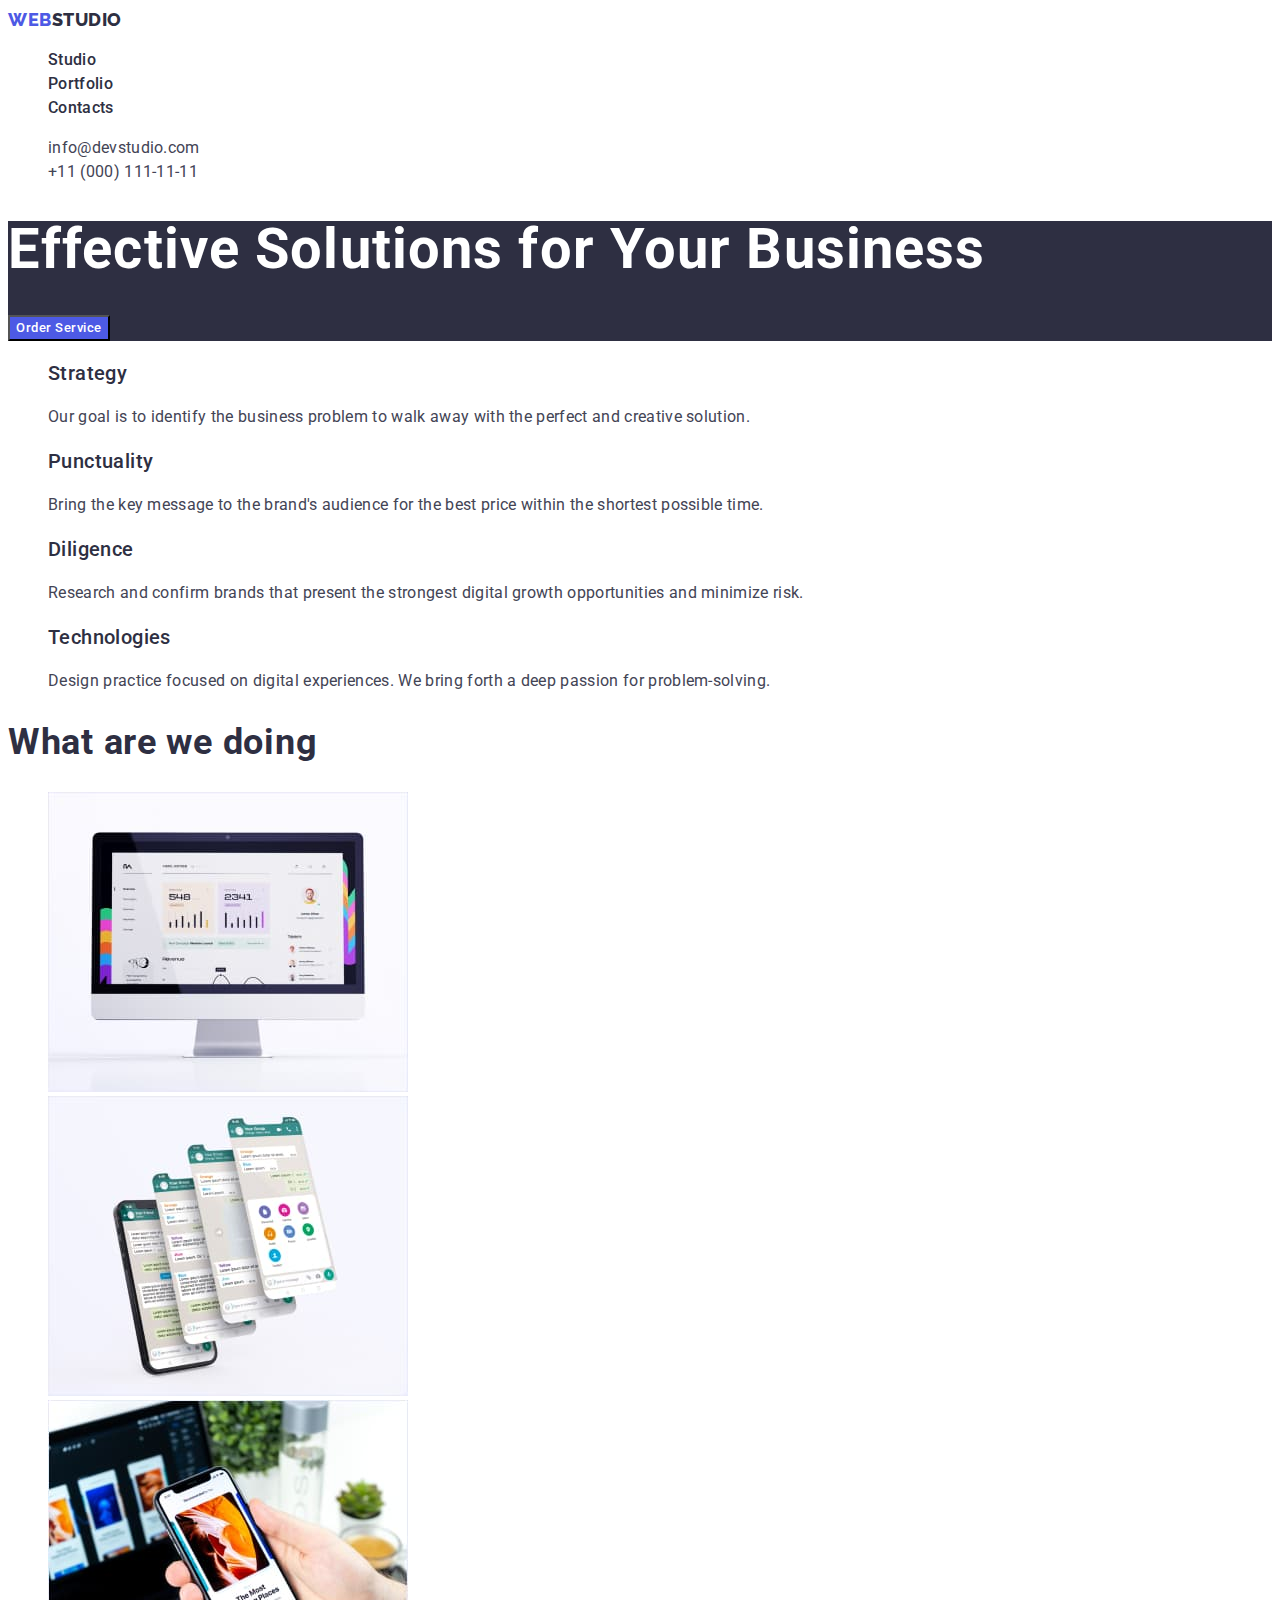
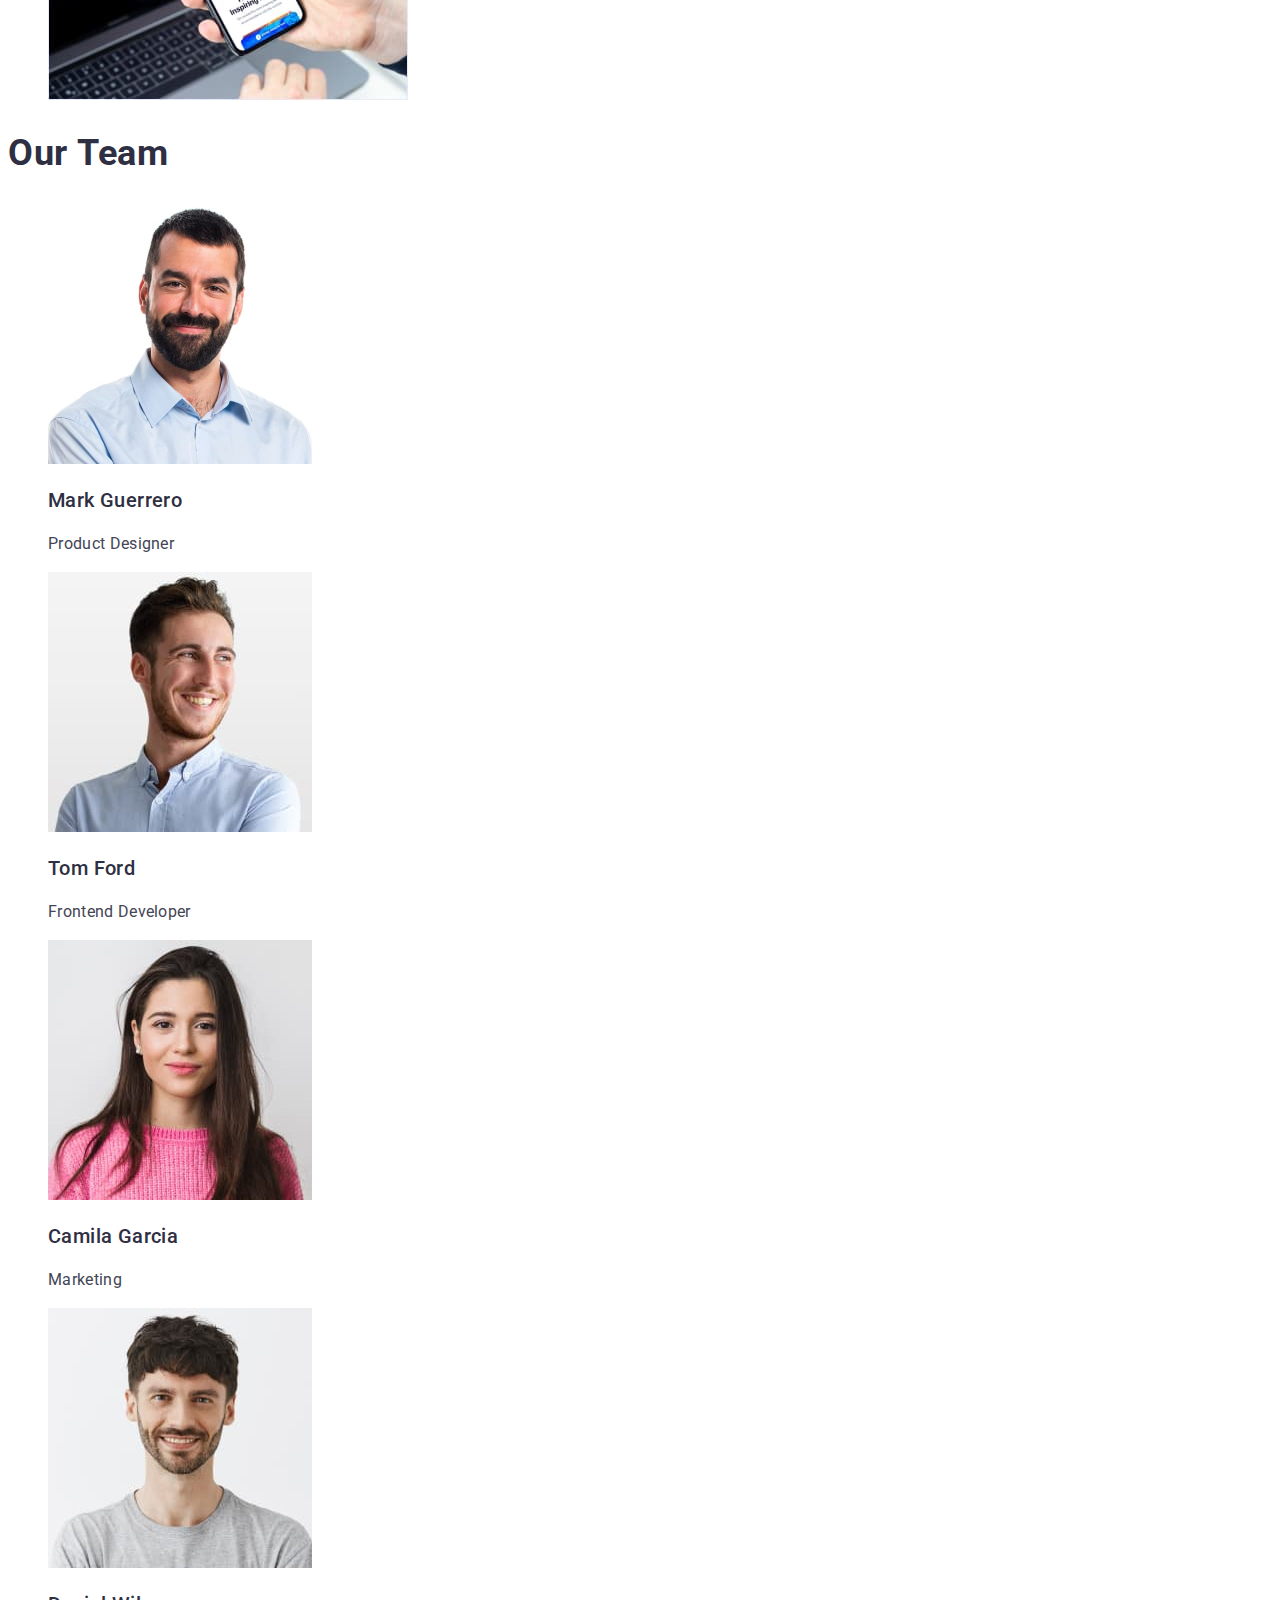
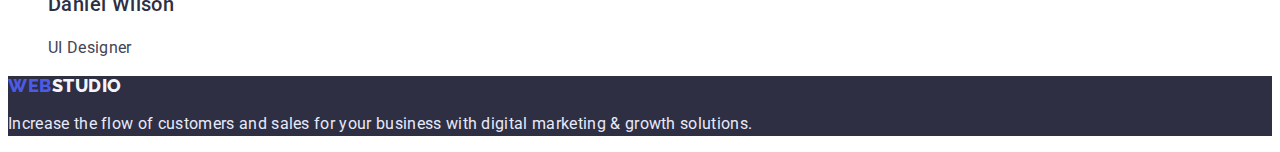
<file: index.html>
<!DOCTYPE html>
<html lang="en">
  <head>
    <meta charset="UTF-8" />
    <meta http-equiv="X-UA-Compatible" content="IE=edge" />
    <meta name="viewport" content="width=device-width, initial-scale=1.0" />
    <title>Web Studio</title>
    <link rel="preconnect" href="https://fonts.googleapis.com" />
    <link rel="preconnect" href="https://fonts.gstatic.com" crossorigin />
    <link
      href="https://fonts.googleapis.com/css2?family=Raleway:wght@800&family=Roboto:wght@400;500;700;900&display=swap"
      rel="stylesheet"
    />
    <link rel="stylesheet" href="./css/styles.css" />
  </head>
  <body>
    <header>
      <nav>
        <a href="./index.html" class="header-logo link">Web<span class="header-logo-right">Studio</span>
        </a>
        <ul class="list">
          <li>
            <a href="./index.html" class="header-link link">Studio</a>
          </li>
          <li>
            <a href="./portfolio.html" class="header-link link">Portfolio</a>
          </li>
          <li>
            <a href="" class="header-link link">Contacts</a>
          </li>
        </ul>
      </nav>
      <address>
        <ul class="list">
          <li>
            <a href="mailto:info@devstudio.com" class="address-contacts link"
              >info@devstudio.com</a
            >
          </li>
          <li>
            <a href="tel:+110001111111" class="address-contacts link"
              >+11 (000) 111-11-11</a
            >
          </li>
        </ul>
      </address>
    </header>
    <main>
      <section class="hero">
        <h1 class="hero-title">Effective Solutions for Your Business</h1>
        <button type="button" class="hero-btn">Order Service</button>
      </section>
      <section>
        <h2 class="visually-hidden">Our advantages</h2>
        <ul class="list">
          <li>
            <h3 class="section-suptitle">Strategy</h3>
            <p class="section-text">
              Our goal is to identify the business problem to walk away with the
              perfect and creative solution.
            </p>
          </li>
          <li>
            <h3 class="section-suptitle">Punctuality</h3>
            <p class="section-text">
              Bring the key message to the brand's audience for the best price
              within the shortest possible time.
            </p>
          </li>
          <li>
            <h3 class="section-suptitle">Diligence</h3>
            <p class="section-text">
              Research and confirm brands that present the strongest digital
              growth opportunities and minimize risk.
            </p>
          </li>
          <li>
            <h3 class="section-suptitle">Technologies</h3>
            <p class="section-text">
              Design practice focused on digital experiences. We bring forth a
              deep passion for problem-solving.
            </p>
          </li>
        </ul>
      </section>
      <section>
        <h2 class="section-title">What are we doing</h2>
        <ul class="list">
          <li>
            <img
              src="./images/what-we-doing-img-1.jpg"
              alt="what-we-doing-img-1"
              width="360"
              height="300"
            />
          </li>
          <li>
            <img
              src="./images/what-we-doing-img-2.jpg"
              alt="what-we-doing-img-2"
              width="360"
              height="300"
            />
          </li>
          <li>
            <img
              src="./images/what-we-doing-img-3.jpg"
              alt="what-we-doing-img-3"
              width="360"
              height="300"
            />
          </li>
        </ul>
      </section>
      <section>
        <h2 class="section-title">Our Team</h2>
        <ul class="list">
          <li>
            <img
              src="./images/mark-guerrero.jpg"
              alt="mark-guerrero"
              width="264"
              height="260"
            />
            <h3 class="section-suptitle">Mark Guerrero</h3>
            <p class="section-text">Product Designer</p>
          </li>
          <li>
            <img
              src="./images/tom-ford.jpg"
              alt="tom-ford"
              width="264"
              height="260"
            />
            <h3 class="section-suptitle">Tom Ford</h3>
            <p class="section-text">Frontend Developer</p>
          </li>
          <li>
            <img
              src="./images/camila-garcia.jpg"
              alt="camila-garcia"
              width="264"
              height="260"
            />
            <h3 class="section-suptitle">Camila Garcia</h3>
            <p class="section-text">Marketing</p>
          </li>
          <li>
            <img
              src="./images/daniel-wilson.jpg"
              alt="daniel-wilson"
              width="264"
              height="260"
            />
            <h3 class="section-suptitle">Daniel Wilson</h3>
            <p class="section-text">UI Designer</p>
          </li>
        </ul>
      </section>
    </main>
    <footer class="footer">
      <a href="./index.html" class="footer-logo link"
        >Web<span class="footer-logo-right">Studio</span></a
      >
      <p class="footer-text">
        Increase the flow of customers and sales for your business with digital
        marketing & growth solutions.
      </p>
    </footer>
  </body>
</html>
</file>
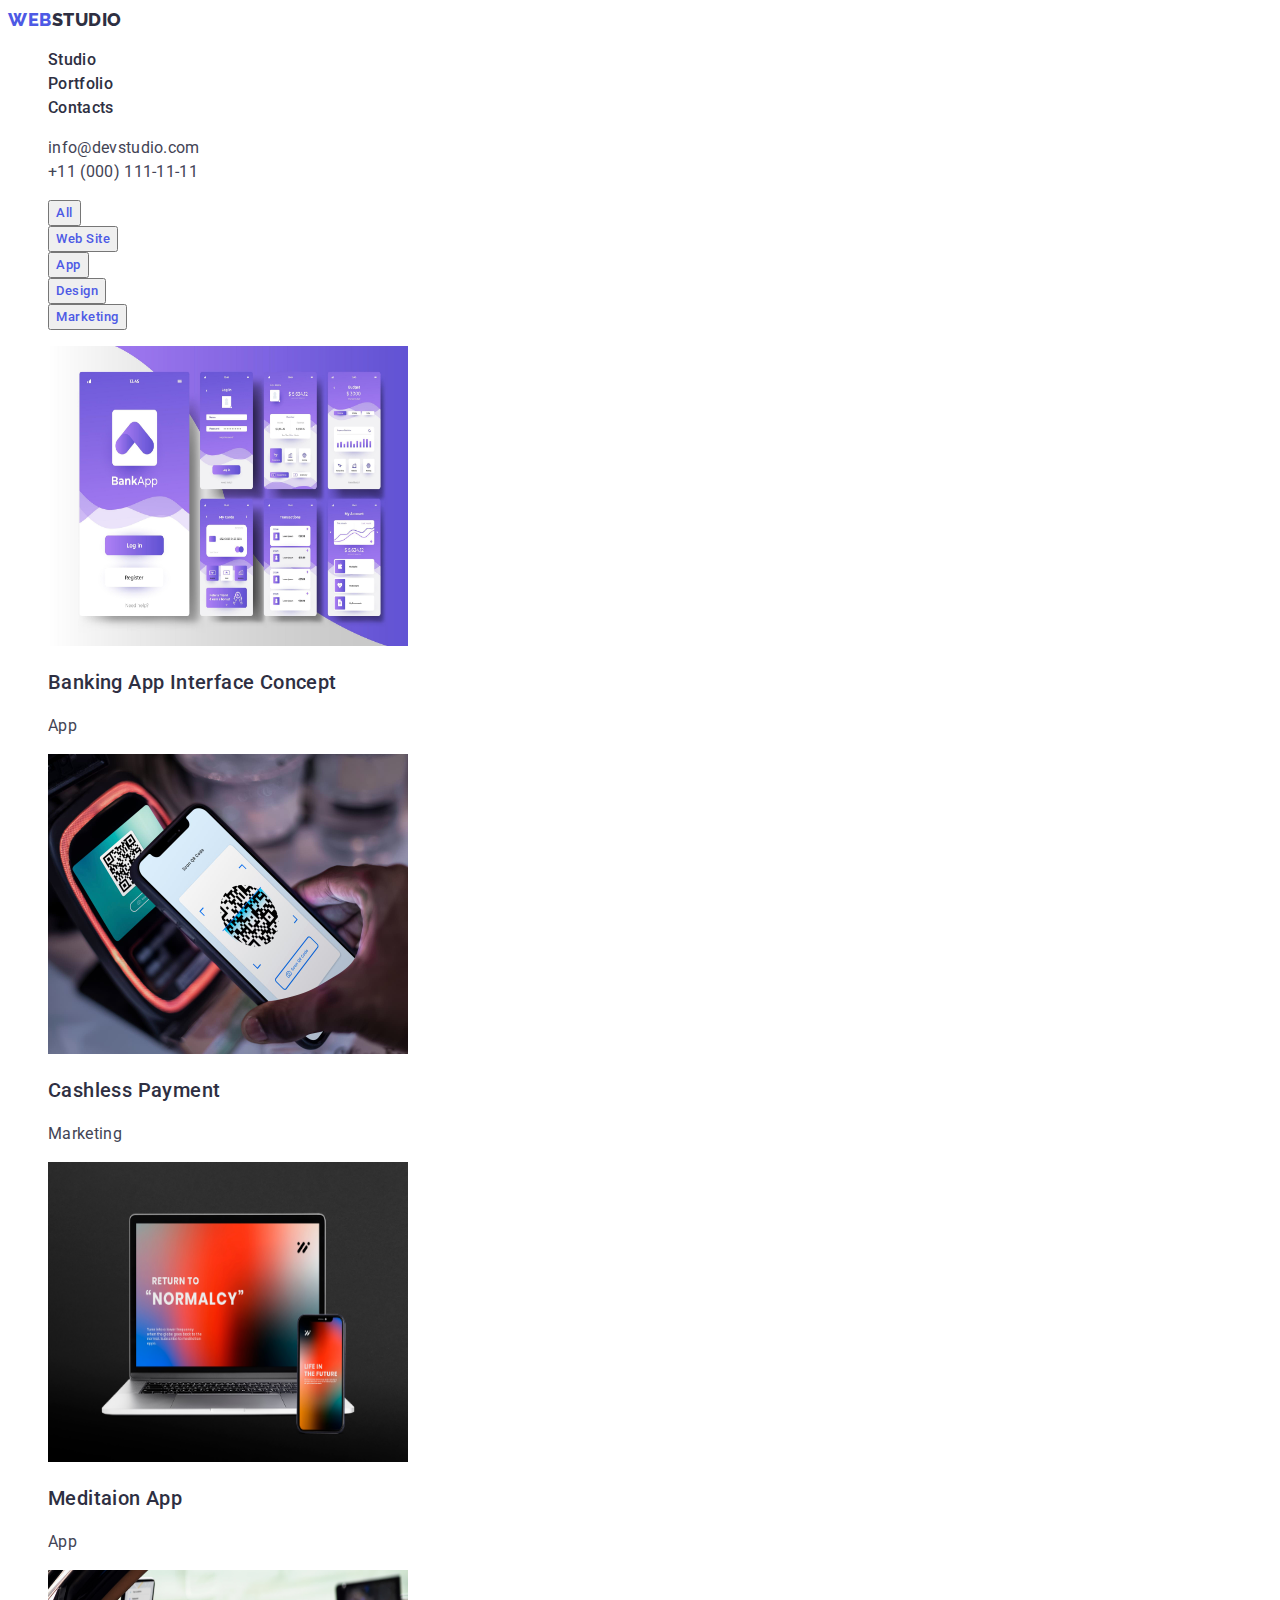
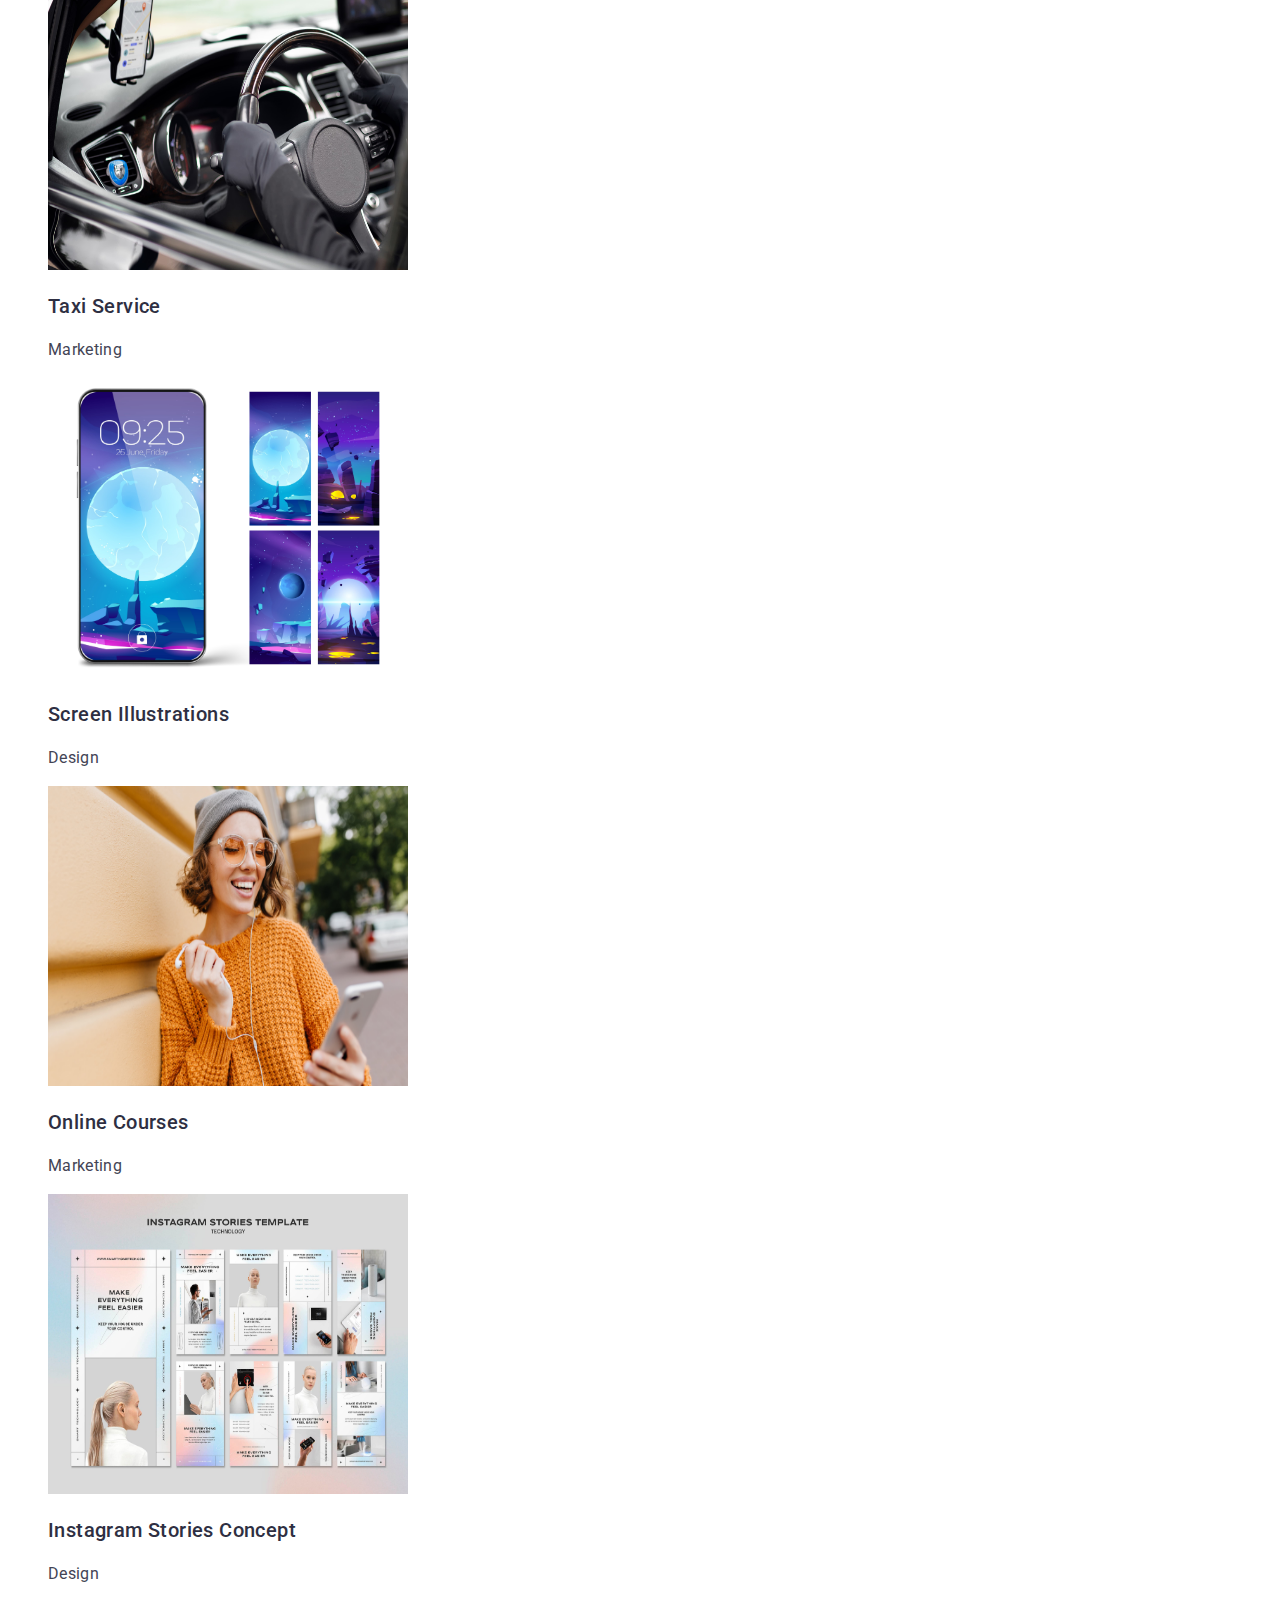
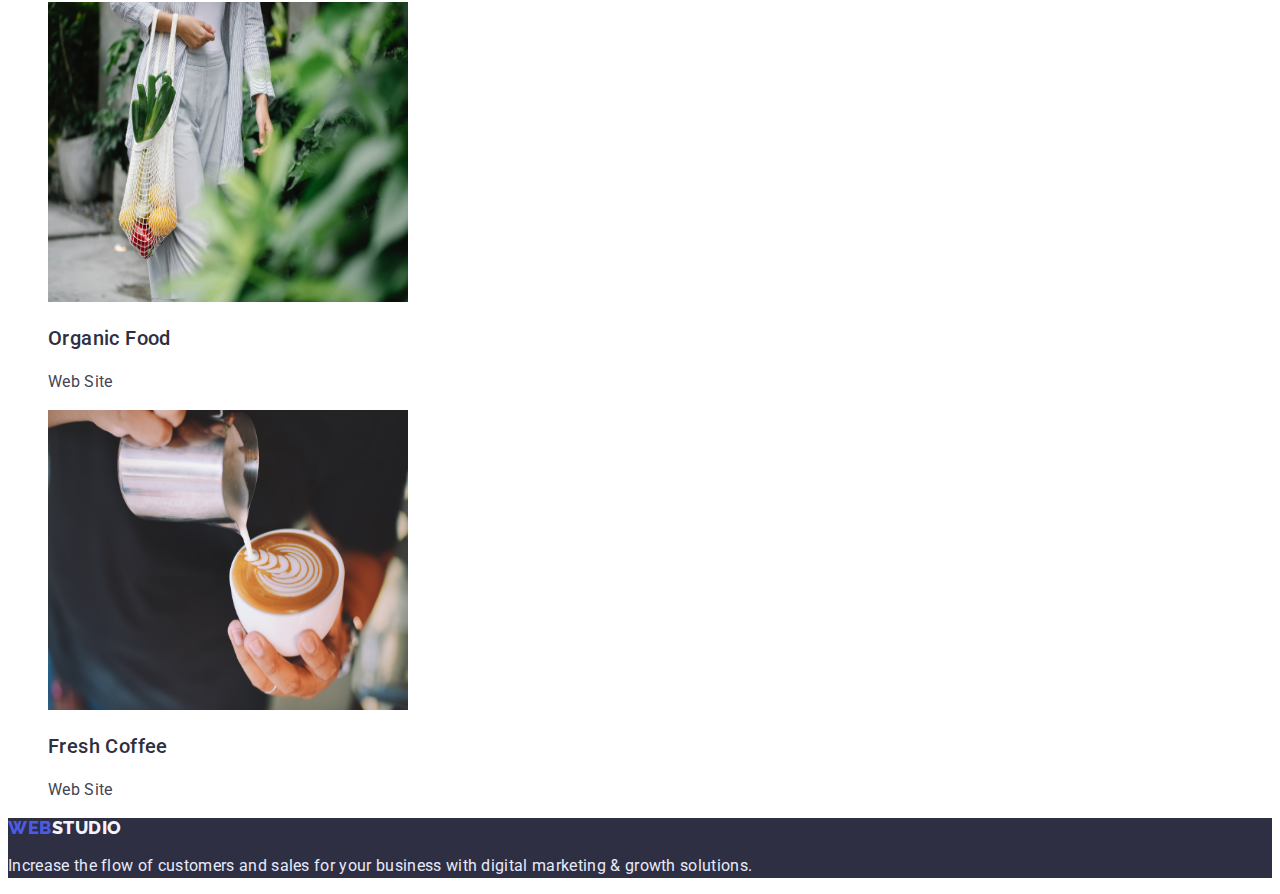
<file: portfolio.html>
<!DOCTYPE html>
<html lang="en">
  <head>
    <meta charset="UTF-8" />
    <meta http-equiv="X-UA-Compatible" content="IE=edge" />
    <meta name="viewport" content="width=device-width, initial-scale=1.0" />
    <title>Web Studio</title>
    <link rel="preconnect" href="https://fonts.googleapis.com" />
    <link rel="preconnect" href="https://fonts.gstatic.com" crossorigin />
    <link
      href="https://fonts.googleapis.com/css2?family=Raleway:wght@800&family=Roboto:wght@400;500;700;900&display=swap"
      rel="stylesheet"
    />
    <link rel="stylesheet" href="./css/styles.css" />
  </head>
  <body>
    <header>
      <nav>
        <a href="./index.html" class="header-logo link"
          >Web<span class="header-logo-right">Studio</span></a
        >
        <ul class="list">
          <li>
            <a href="./index.html" class="header-link link">Studio</a>
          </li>
          <li>
            <a href="./portfolio.html" class="header-link link">Portfolio</a>
          </li>
          <li>
            <a href="" class="header-link link">Contacts</a>
          </li>
        </ul>
      </nav>
      <address>
        <ul class="list">
          <li>
            <a href="mailto:info@devstudio.com" class="address-contacts link"
              >info@devstudio.com</a
            >
          </li>
          <li>
            <a href="tel:+110001111111" class="address-contacts link"
              >+11 (000) 111-11-11</a
            >
          </li>
        </ul>
      </address>
    </header>
    <main>
      <section>
        <h1 class="visually-hidden">Filter button</h1>
        <ul class="list">
          <li><button type="button" class="filter-btn">All</button></li>
          <li><button type="button" class="filter-btn">Web Site</button></li>
          <li><button type="button" class="filter-btn">App</button></li>
          <li><button type="button" class="filter-btn">Design</button></li>
          <li><button type="button" class="filter-btn">Marketing</button></li>
        </ul>
        <ul class="list">
          <li>
            <img
              src="./images/banking-app.jpg"
              alt="banking-app-interface-concept"
              width="360"
              height="300"
            />
            <h3 class="section-suptitle">Banking App Interface Concept</h3>
            <p class="section-text">App</p>
          </li>
          <li>
            <img
              src="./images/cashless-payment.jpg"
              alt="cashless-payment"
              width="360"
              height="300"
            />
            <h3 class="section-suptitle">Cashless Payment</h3>
            <p class="section-text">Marketing</p>
          </li>
          <li>
            <img
              src="./images/meditation-app.jpg"
              alt="meditation-app"
              width="360"
              height="300"
            />
            <h3 class="section-suptitle">Meditaion App</h3>
            <p class="section-text">App</p>
          </li>
          <li>
            <img
              src="./images/taxi-service.jpg"
              alt="taxi-service"
              width="360"
              height="300"
            />
            <h3 class="section-suptitle">Taxi Service</h3>
            <p class="section-text">Marketing</p>
          </li>
          <li>
            <img
              src="./images/screen-illumination.jpg"
              alt="screen-illumination"
              width="360"
              height="300"
            />
            <h3 class="section-suptitle">Screen Illustrations</h3>
            <p class="section-text">Design</p>
          </li>
          <li>
            <img
              src="./images/online-courses.jpg"
              alt="online-courses"
              width="360"
              height="300"
            />
            <h3 class="section-suptitle">Online Courses</h3>
            <p class="section-text">Marketing</p>
          </li>
          <li>
            <img
              src="./images/instagram-stories.jpg"
              alt="instagram-stories-concept"
              width="360"
              height="300"
            />
            <h3 class="section-suptitle">Instagram Stories Concept</h3>
            <p class="section-text">Design</p>
          </li>
          <li>
            <img
              src="./images/organic-food.jpg"
              alt="organic-food"
              width="360"
              height="300"
            />
            <h3 class="section-suptitle">Organic Food</h3>
            <p class="section-text">Web Site</p>
          </li>
          <li>
            <img
              src="./images/fresh-coffee.jpg"
              alt="fresh-coffee"
              width="360"
              height="300"
            />
            <h3 class="section-suptitle">Fresh Coffee</h3>
            <p class="section-text">Web Site</p>
          </li>
        </ul>
      </section>
    </main>
    <footer class="footer">
      <a href="./index.html" class="footer-logo link"
        >Web<span class="footer-logo-right">Studio</span></a
      >
      <p class="footer-text">
        Increase the flow of customers and sales for your business with digital
        marketing & growth solutions.
      </p>
    </footer>
  </body>
</html>
</file>
<file: css/styles.css>
:root {
  --navy-blue: #2e2f42;
  --iris: #4d5ae5;
  --ocean: #404bbf;
  --slate: #434455;
  --white: #ffffff;
  --cloud: #f4f4fd;
  --cornflover: #e7e9fc;
}

body {
  font-family: "Roboto", sans-serif;
  color: var(--navy-blue);
  background-color: var(--white);
  font-size: 16px;
}

.list {
  list-style: none;
}

.link {
  text-decoration: none;
}

.visually-hidden {
  position: absolute;
  white-space: nowrap;
  width: 1px;
  height: 1px;
  overflow: hidden;
  border: 0;
  padding: 0;
  clip: rect(0 0 0 0);
  clip-path: inset(50%);
  margin: -1px;
}

.section-title{
  font-size: 36px;
  line-height: 1.1;
  letter-spacing: 0.02em;
}

.section-suptitle{
  font-weight: 500;
  font-size: 20px;
  line-height: 1.2;
  letter-spacing: 0.02em;
}

.section-text{
  line-height: 1.5;
  letter-spacing: 0.02em;
  color: var(--slate);
}

/* ----------------- HEADER ---------------------- */

.header-logo {
  font-family: "Raleway", sans-serif;
  font-style: normal;
  font-weight: 800;
  font-size: 18px;
  line-height: 1.33;
  letter-spacing: 0.03em;
  text-transform: uppercase;
  color: var(--iris);
}

.header-logo-right {
  color: var(--navy-blue);
}

.header-link {
  font-weight: 500;
  line-height: 1.5;
  letter-spacing: 0.02em;
  color: var(--navy-blue);
}

.header-link:hover,
.header-link:focus {
  color: var(--ocean);
}

.address-contacts {
  font-style: normal;
  line-height: 1.5;
  letter-spacing: 0.02em;
  color: var(--slate);
}
.address-contacts:hover,
.address-contacts:focus {
  color: var(--ocean);
}

/* ----------------- HERO ---------------------- */

.hero {
  background-color: var(--navy-blue);
}
.hero-title {
  font-size: 56px;
  line-height: 1;
  letter-spacing: 0.02em;
  color: var(--white);
}
.hero-btn {
  background-color: var(--iris);
  font-family: inherit;
  font-weight: 500;
  line-height: 1.5;
  letter-spacing: 0.04em;
  color: var(--white);
  cursor: pointer;
}
.hero-btn:hover,
.hero-btn:focus {
  background: var(--ocean);
}

/* ----------------- ADVANTAGES ---------------------- */

/* ----------------- DOING ---------------------- */

/* ----------------- TEAM ---------------------- */

/* ----------------- FOOTER ---------------------- */

.footer {
  background-color: var(--navy-blue);
}
.footer-logo {
  font-family: "Raleway";
  font-style: normal;
  font-weight: 800;
  font-size: 18px;
  line-height: 1.1;
  letter-spacing: 0.03em;
  text-transform: uppercase;
  color: var(--iris);
}
.footer-logo-right {
  color: var(--cloud);
}
.footer-text {
  line-height: 1.5;
  letter-spacing: 0.02em;
  color: var(--cornflover);
}

/* ----------------- PORTFOLIO ---------------------- */

/* ----------------- FILTER BUTTON ---------------------- */
.filter-btn {
  font-family: inherit;
  font-weight: 500;
  line-height: 1.5;
  letter-spacing: 0.04em;
  color: var(--iris);
  cursor: pointer;
}

.filter-btn:hover {
  background: var(--ocean);
  color: var(--white);
}

/* ----------------- PROJECT ---------------------- */
</file>
